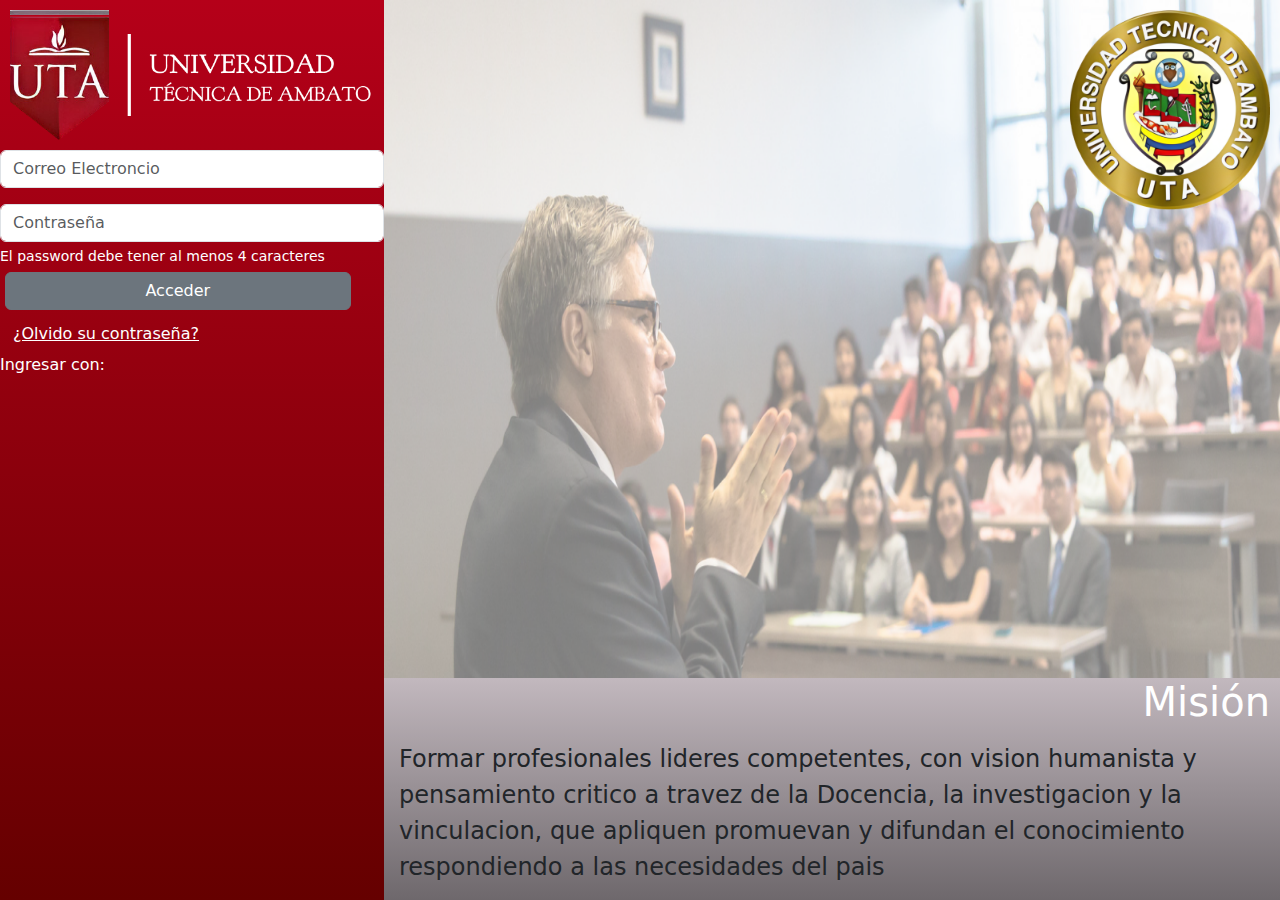
<file: index.html>
<!DOCTYPE html>
<html lang="es">

<head>
    <meta charset="UTF-8">
    <meta name="viewport" content="width=device-width, initial-scale=1.0">
    <link href="https://cdn.jsdelivr.net/npm/bootstrap@5.3.3/dist/css/bootstrap.min.css" rel="stylesheet"
        integrity="sha384-QWTKZyjpPEjISv5WaRU9OFeRpok6YctnYmDr5pNlyT2bRjXh0JMhjY6hW+ALEwIH" crossorigin="anonymous">
    <link rel="stylesheet" href="css/style.css">
    <title>Proyecto</title>
</head>

<body>
    <div class="container">
        <div id="container-i">
            <img id="img-logo" src="img/Logo.png">

            <div class="mb-3">
                <input type="email" class="form-control" id="email" placeholder="Correo Electroncio">
            </div>
            <input type="password" id="password" class="form-control" placeholder="Contraseña"
                aria-describedby="passwordHelpBlock">
            <div id="passwordHelpBlock" class="form-text">
                El password debe tener al menos 4 caracteres
            </div>
            <button id="acceder-login" type="submit" class="btn btn-secondary">Acceder</button>


            <button type="button" class="btn btn-link links">¿Olvido su contraseña?</button>
            <p class="links">Ingresar con: </p>
        </div>
        <div id="container-d">

                <img id="img-fondo-login" src="img/fondo.png">
                <img id="img-icono-uta" src="img/iconoUTA.png">


                <div class="fondo-gris">

                    <p id="mision" class="h1 ">Misión</p>

                    <p class="texto-justificado">Formar profesionales lideres competentes, con vision humanista y pensamiento critico a travez de
                        la
                        Docencia, la investigacion y la vinculacion, que apliquen promuevan y difundan el conocimiento
                        respondiendo a las necesidades del pais</p>

                </div>
        </div>
    </div>





    <script src="js/login.js"></script>
    <script src="https://cdn.jsdelivr.net/npm/bootstrap@5.3.3/dist/js/bootstrap.bundle.min.js"
        integrity="sha384-YvpcrYf0tY3lHB60NNkmXc5s9fDVZLESaAA55NDzOxhy9GkcIdslK1eN7N6jIeHz"
        crossorigin="anonymous"></script>
    <script src="https://cdn.jsdelivr.net/npm/@popperjs/core@2.11.8/dist/umd/popper.min.js"
        integrity="sha384-I7E8VVD/ismYTF4hNIPjVp/Zjvgyol6VFvRkX/vR+Vc4jQkC+hVqc2pM8ODewa9r"
        crossorigin="anonymous"></script>
    <script src="https://cdn.jsdelivr.net/npm/bootstrap@5.3.3/dist/js/bootstrap.min.js"
        integrity="sha384-0pUGZvbkm6XF6gxjEnlmuGrJXVbNuzT9qBBavbLwCsOGabYfZo0T0to5eqruptLy"
        crossorigin="anonymous"></script>
</body>

</html>
</file>
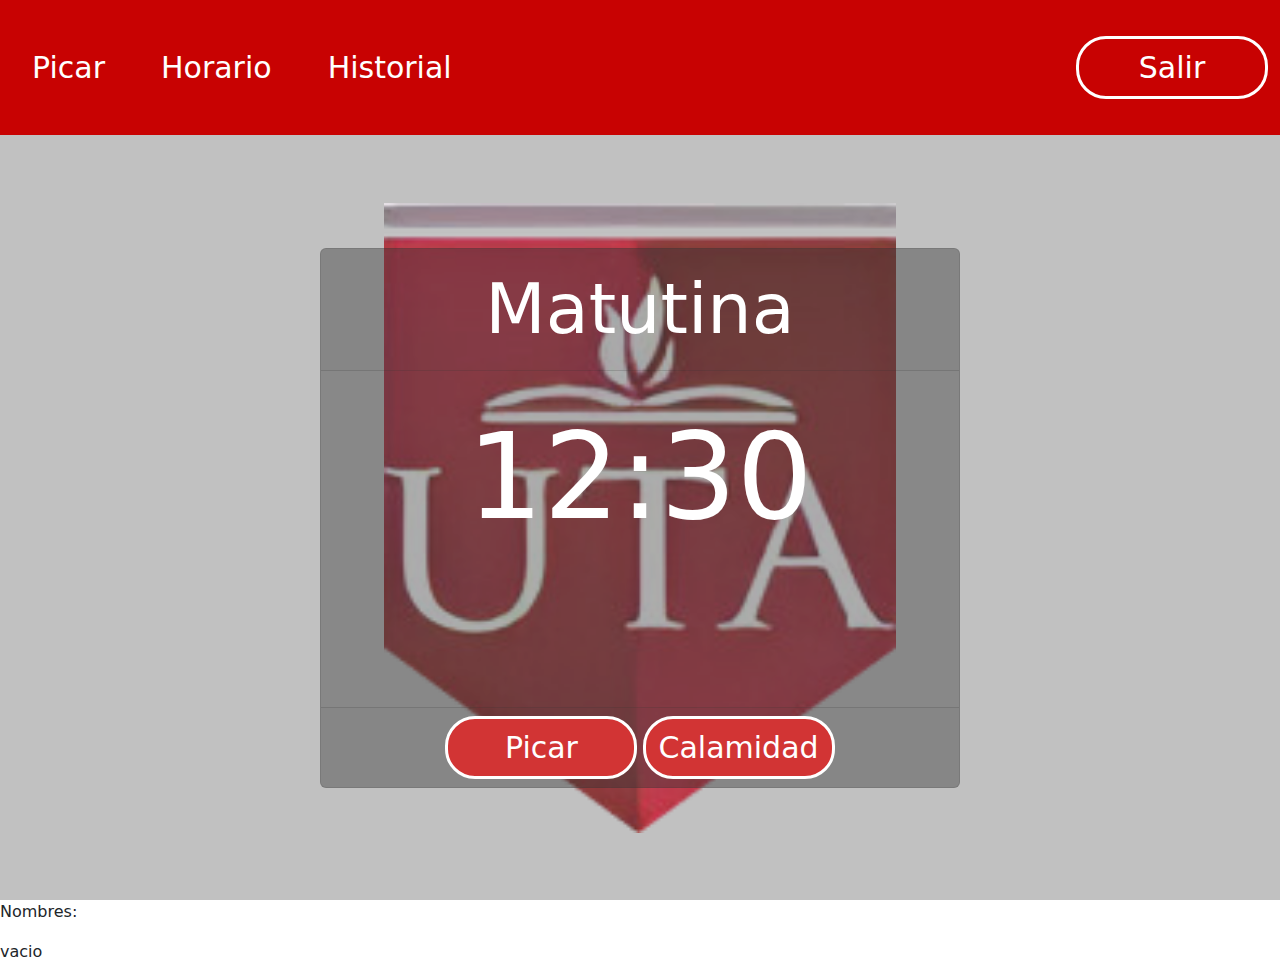
<file: pages/home.html>
<!DOCTYPE html>
<html lang="es">

<head>
    <meta charset="UTF-8">
    <meta name="viewport" content="width=device-width, initial-scale=1.0">
    <link href="https://cdn.jsdelivr.net/npm/bootstrap@5.3.3/dist/css/bootstrap.min.css" rel="stylesheet"
        integrity="sha384-QWTKZyjpPEjISv5WaRU9OFeRpok6YctnYmDr5pNlyT2bRjXh0JMhjY6hW+ALEwIH" crossorigin="anonymous">
    <link rel="stylesheet" href="../css/home.css">
    <title>Home</title>
</head>

<body>
    <nav class="navbar">
        <div class="container-fluid">
            <div class="d-flex">

                <a class="navbar-brand header-op">Picar</a>
                <a class="navbar-brand header-op">Horario</a>
                <a class="navbar-brand header-op">Historial</a>
            </div>

            <button class="btn btn-outline-success btn-salir" type="button" onclick="salir()">Salir</button>

        </div>
    </nav>
    <div class="back-imagen">

        <div class="card text-center dimension">
            <div class="card-header letra-size">
                Matutina
            </div>
            <div class="card-body">
                <p id="hora-server" class="card-text letra-size-hora">12:30</p>
            </div>
            <div class="card-footer text-body-secondary">
                <a href="#" class="btn btn-primary btn-salir">Picar</a>
                <a href="#" class="btn btn-primary btn-salir">Calamidad</a>
            </div>
        </div>
    </div>


    <p>Nombres: </p>
    <p id="nombres">vacio</p>

    <script>
        function salir() {
            window.location.href = '/asistencia-docente';
            localStorage.removeItem('nombres');
        };
        document.addEventListener("DOMContentLoaded", function () {
            var nombre = localStorage.getItem('nombres');
            if (nombre == null) {
                //window.location.href = '/asistencia-docente';
                console.log('no tiene datos')
            } else {

                document.getElementById('nombres').innerText = nombre;

                localStorage.removeItem('nombres');
            }
        })

        function actualizarHora() {
            //enviar la solicitud a la API
            fetch('http://192.168.0.113/asistencia-docente-back/hora-servidor', {
                method: 'GET'
            })
                .then(response => response.json())
                .then(data => {
                    document.getElementById('hora-server').innerText = data.hora;
                })
                .catch(error => {
                    window.alert('No se pudo conectar con el servidor');
                    console.error('Error mio: ', error);
                });
        }

        setInterval(actualizarHora, 1000);
    </script>
    <script src="https://cdn.jsdelivr.net/npm/bootstrap@5.3.3/dist/js/bootstrap.bundle.min.js"
        integrity="sha384-YvpcrYf0tY3lHB60NNkmXc5s9fDVZLESaAA55NDzOxhy9GkcIdslK1eN7N6jIeHz"
        crossorigin="anonymous"></script>
    <script src="https://cdn.jsdelivr.net/npm/@popperjs/core@2.11.8/dist/umd/popper.min.js"
        integrity="sha384-I7E8VVD/ismYTF4hNIPjVp/Zjvgyol6VFvRkX/vR+Vc4jQkC+hVqc2pM8ODewa9r"
        crossorigin="anonymous"></script>
    <script src="https://cdn.jsdelivr.net/npm/bootstrap@5.3.3/dist/js/bootstrap.min.js"
        integrity="sha384-0pUGZvbkm6XF6gxjEnlmuGrJXVbNuzT9qBBavbLwCsOGabYfZo0T0to5eqruptLy"
        crossorigin="anonymous"></script>
</body>

</html>
</file>
<file: css/style.css>
body {
    margin: 0;
    padding: 0;
}

.container {
    height: 100vh;
    width: 100vw;
    display: flex;
    margin: 0;
    padding: 0;
}


#container-i {
    width: 30vw;
    background: linear-gradient(to bottom, rgb(181,0,25), rgb(101,0,0));
}

#container-d {
    width: 70vw;
}

#img-logo {
    width: 30vw;
    height: 150px;
    padding: 10px;
}

#img-fondo-login {
    width: 70vw;
    height: 100vh;
}
#img-icono-uta {
    position: absolute;
    right: 10px;
    top: 10px;
    width: 200px;
    height: 200px;
}
#mision{
    color: rgb(255, 255, 255);
    margin-right: 10px;
    text-align: right;
}
#passwordHelpBlock {
    color: rgb(255, 255, 255);
}

#acceder-login {
    width: 90%;
    margin: 5px;
    justify-content: center;
}

.links {
    color: rgb(255, 255, 255);
}
.fondo-gris{
    position: absolute;
    bottom: 0;
    right: 0;
    width: 70%;
    background: linear-gradient(to bottom, rgb(194,184,190), rgb(110,104,108));

}
.texto-justificado{
    margin: 15px;
    font-size: 24px;
    font-weight:500;
}
</file>
<file: css/home.css>
.navbar {
    background-color: rgb(200, 2, 2) ;
    height: 15vh;
}


.navbar-brand{
    color: rgb(255, 255, 255);
    text-decoration: none;
    font-size: 30px;
    padding: 5px 20px;;
}

.btn-salir{
    color: rgb(255, 255, 255);
    font-size: 30px;
    width: 15vw;
    border: 3px solid rgb(255, 255, 255);
    border-radius: 30px;
    background-color: rgb(200, 2, 2) ;
}

.btn-salir:hover{
    background-color: rgb(179, 29, 29);
    border: 3px solid rgb(255, 255, 255);
}
.back-imagen{
    height: 85vh;
    width: 100%;
    padding: 0;
    margin: 0;
    background-image: url('../img/Escudo.png');
    background-size: 40vw 70vh;
    background-position: center;
    background-repeat: no-repeat;
    background-color: rgb(0 ,0 ,0, 0.3);
    opacity: 0.8;
    display: flex;
    justify-content: center;
    align-items: center;
}
.dimension{
    height: 60vh;
    width: 50vw;
    background-color: rgb(0, 0, 0, 0.4);
    color: rgb(255, 255, 255);
}
.letra-size{
    font-size: 70px;
}
.letra-size-hora{
    font-size: 120px;
}
</file>
